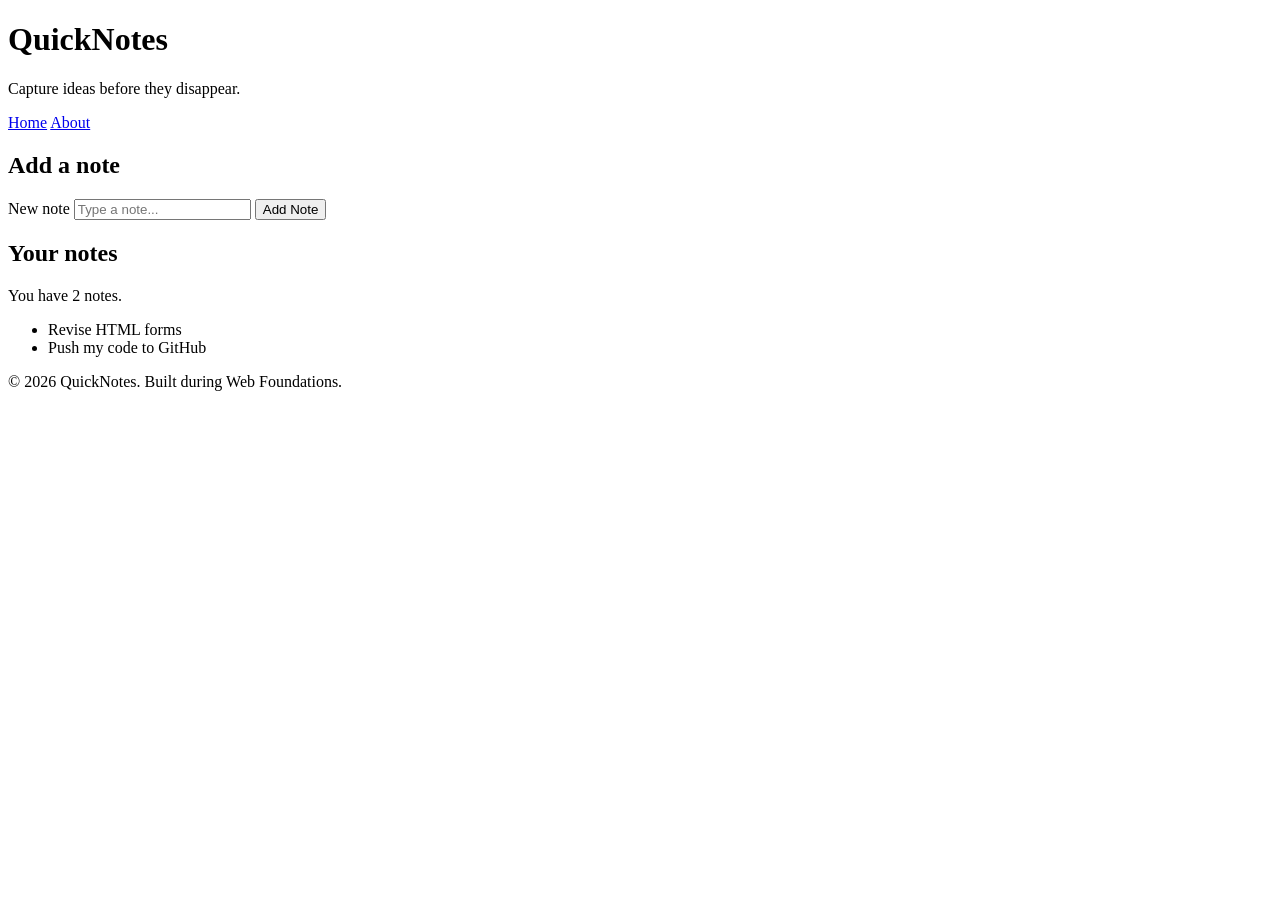
<file: index.html>
<!DOCTYPE html>
<html lang="en">
  <head>
    <meta charset="UTF-8">
    <meta name="viewport" content="width=device-width, initial-scale=1.0">
    <title>QuickNotes - Home</title>
  </head>
  <body>
    <header>
      <h1>QuickNotes</h1>
      <p>Capture ideas before they disappear.</p>
      <nav>
        <a href="index.html">Home</a>
        <a href="about.html">About</a>
      </nav>
    </header>

    <main>
      <section>
        <h2>Add a note</h2>
        <form id="note-form">
          <label for="note-input">New note</label>
          <input
            type="text"
            id="note-input"
            name="note"
            placeholder="Type a note..."
            required
          >
          <button type="submit">Add Note</button>
        </form>
      </section>

      <section>
        <h2>Your notes</h2>
        <p id="note-count">You have 2 notes.</p>
        <ul id="notes-list">
          <li>Revise HTML forms</li>
          <li>Push my code to GitHub</li>
        </ul>
      </section>
    </main>

    <footer>
      <p>&copy; 2026 QuickNotes. Built during Web Foundations.</p>
    </footer>
  </body>
</html>
</file>
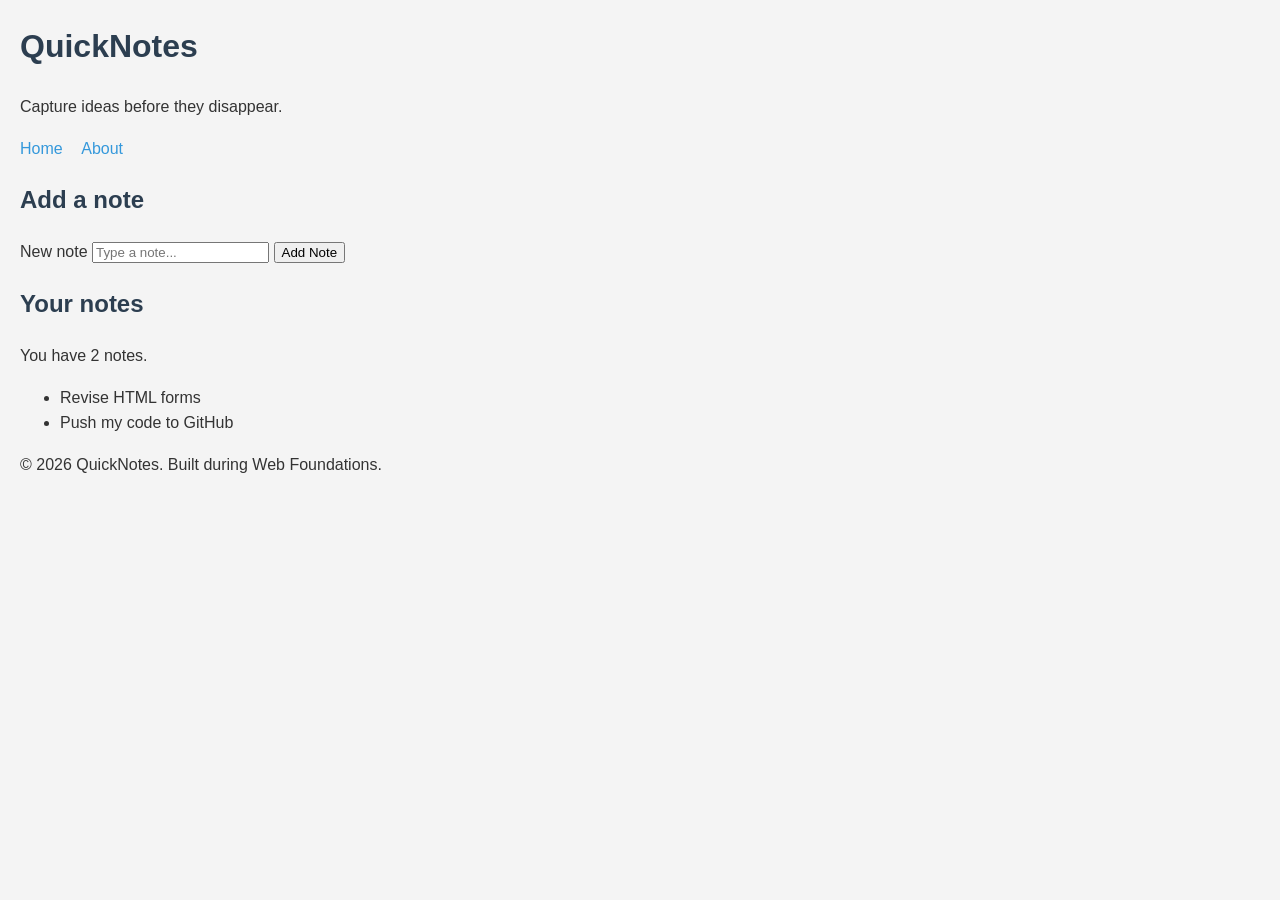
<file: day2/index.html>
<!DOCTYPE html>
<html lang="en">
  <head>
    <meta charset="UTF-8">
    <meta name="viewport" content="width=device-width, initial-scale=1.0">
    <title>QuickNotes - Home</title>
    <link rel="stylesheet" href="style.css">
  </head>
  <body>
    <header>
      <h1>QuickNotes</h1>
      <p>Capture ideas before they disappear.</p>
      <nav>
        <a href="index.html">Home</a>
        <a href="about.html">About</a>
      </nav>
    </header>

    <main>
      <section>
        <h2>Add a note</h2>
        <form id="note-form">
          <label for="note-input">New note</label>
          <input
            type="text"
            id="note-input"
            name="note"
            placeholder="Type a note..."
            required
          >
          <button type="submit">Add Note</button>
        </form>
      </section>

      <section>
        <h2>Your notes</h2>
        <p id="note-count">You have 2 notes.</p>
        <ul id="notes-list">
          <li>Revise HTML forms</li>
          <li>Push my code to GitHub</li>
        </ul>
      </section>
    </main>

    <footer>
      <p>&copy; 2026 QuickNotes. Built during Web Foundations.</p>
    </footer>
  </body>
</html>
</file>
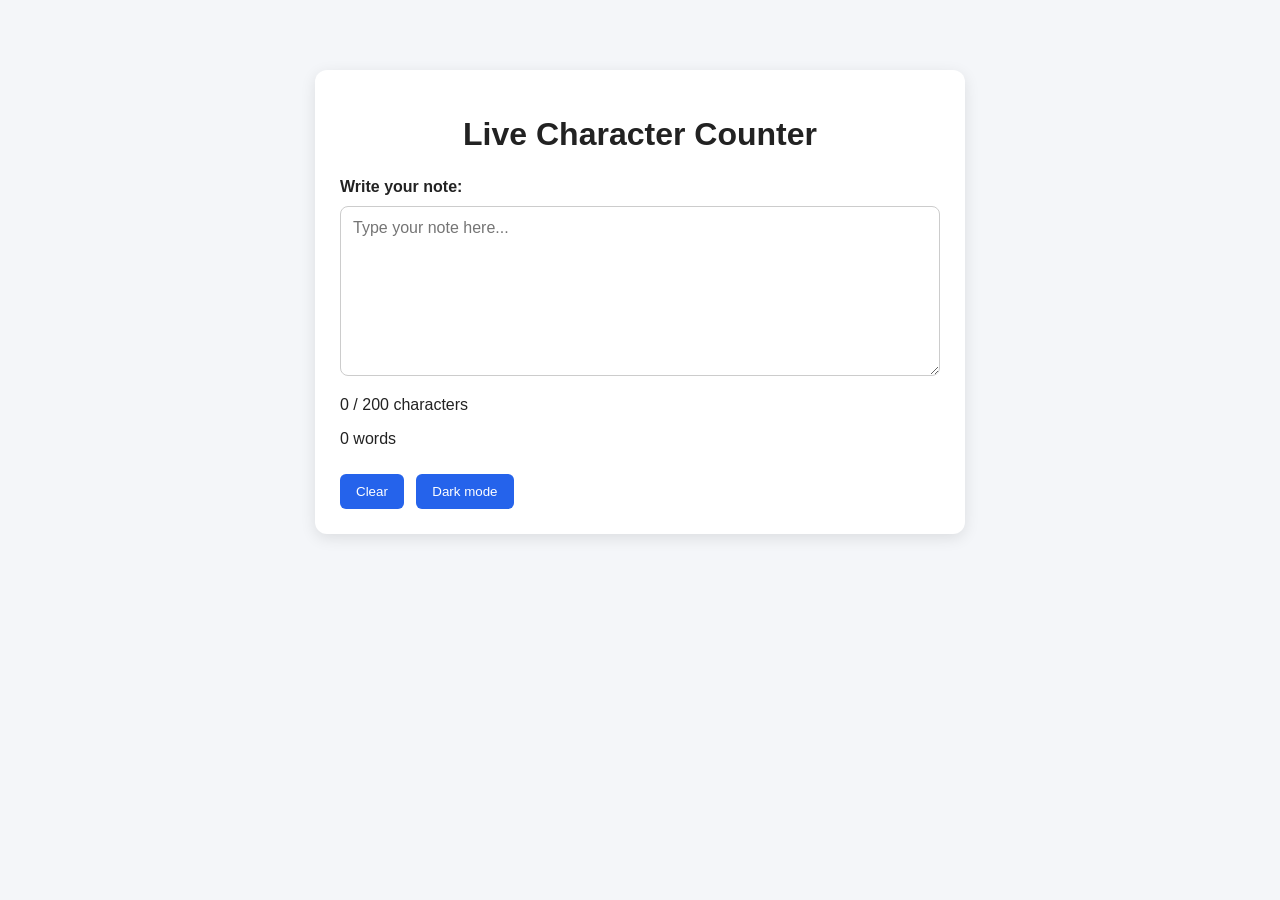
<file: day4/index.html>
<!DOCTYPE html>
<html lang="en">
<head>
    <meta charset="UTF-8">
    <meta name="viewport" content="width=device-width, initial-scale=1.0">
    <title>Live Character Counter</title>
    <link rel="stylesheet" href="style.css">
    <script src="script.js" defer></script>
</head>
<body>
    <main class="container">
        <h1>Live Character Counter</h1>

        <label for="note-text">Write your note:</label>
        <textarea id="note-text" rows="8"
            placeholder="Type your note here..."></textarea>

        <p id="char-count">0 / 200 characters</p>
        <p id="word-count">0 words</p>

        <button id="clear-btn" type="button">Clear</button>
        <button id="theme-toggle" type="button">Dark mode</button>
    </main>
</body>
</html>
</file>
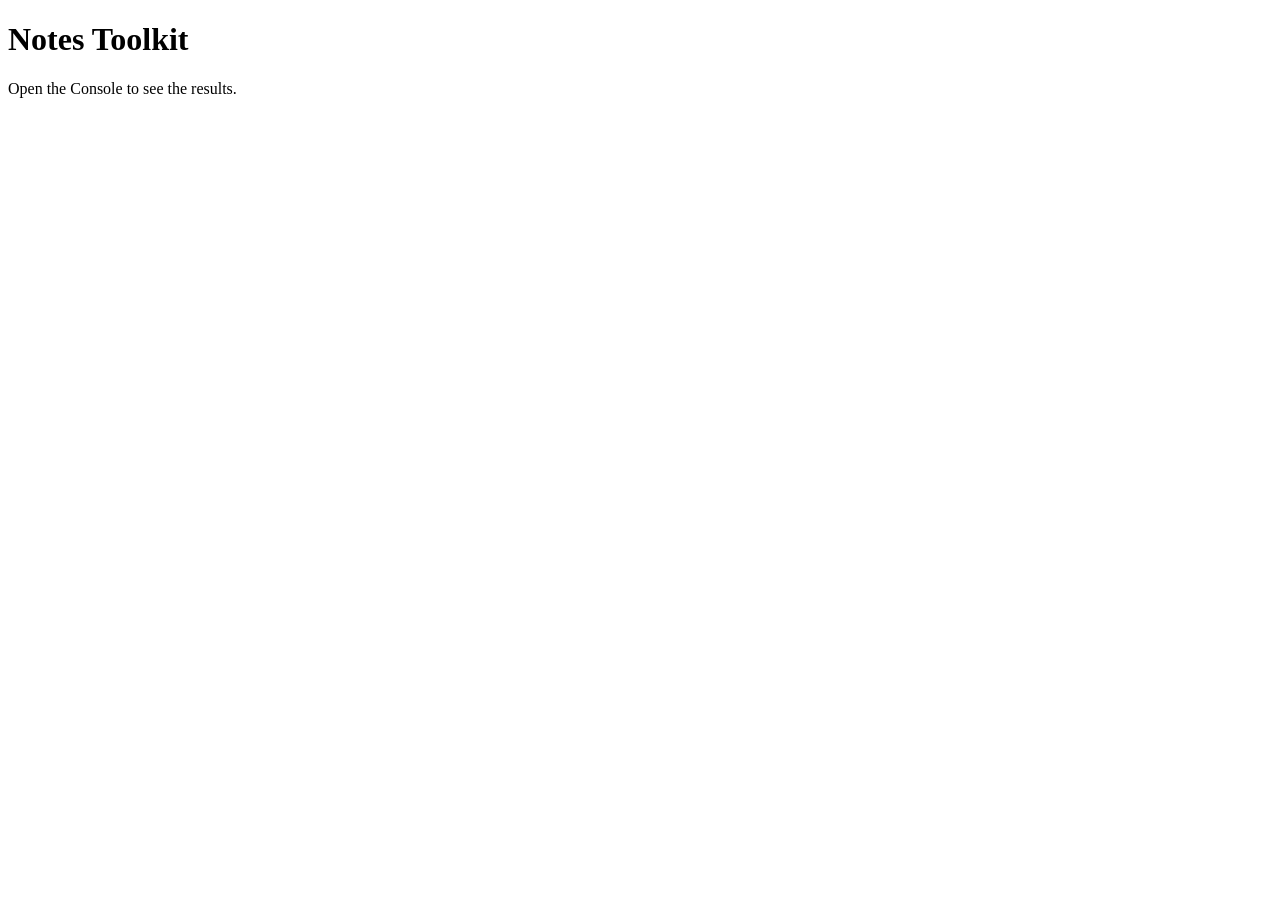
<file: day2/day 3/index.html>
<!DOCTYPE html>
<html lang="en">
<head>
    <meta charset="UTF-8">
    <meta name="viewport" content="width=device-width, initial-scale=1.0">
    <title>Notes Toolkit</title>
    <script src="script.js" defer></script>
</head>
<body>
    <h1>Notes Toolkit</h1>
    <p>Open the Console to see the results.</p>
</body>
</html>
</file>
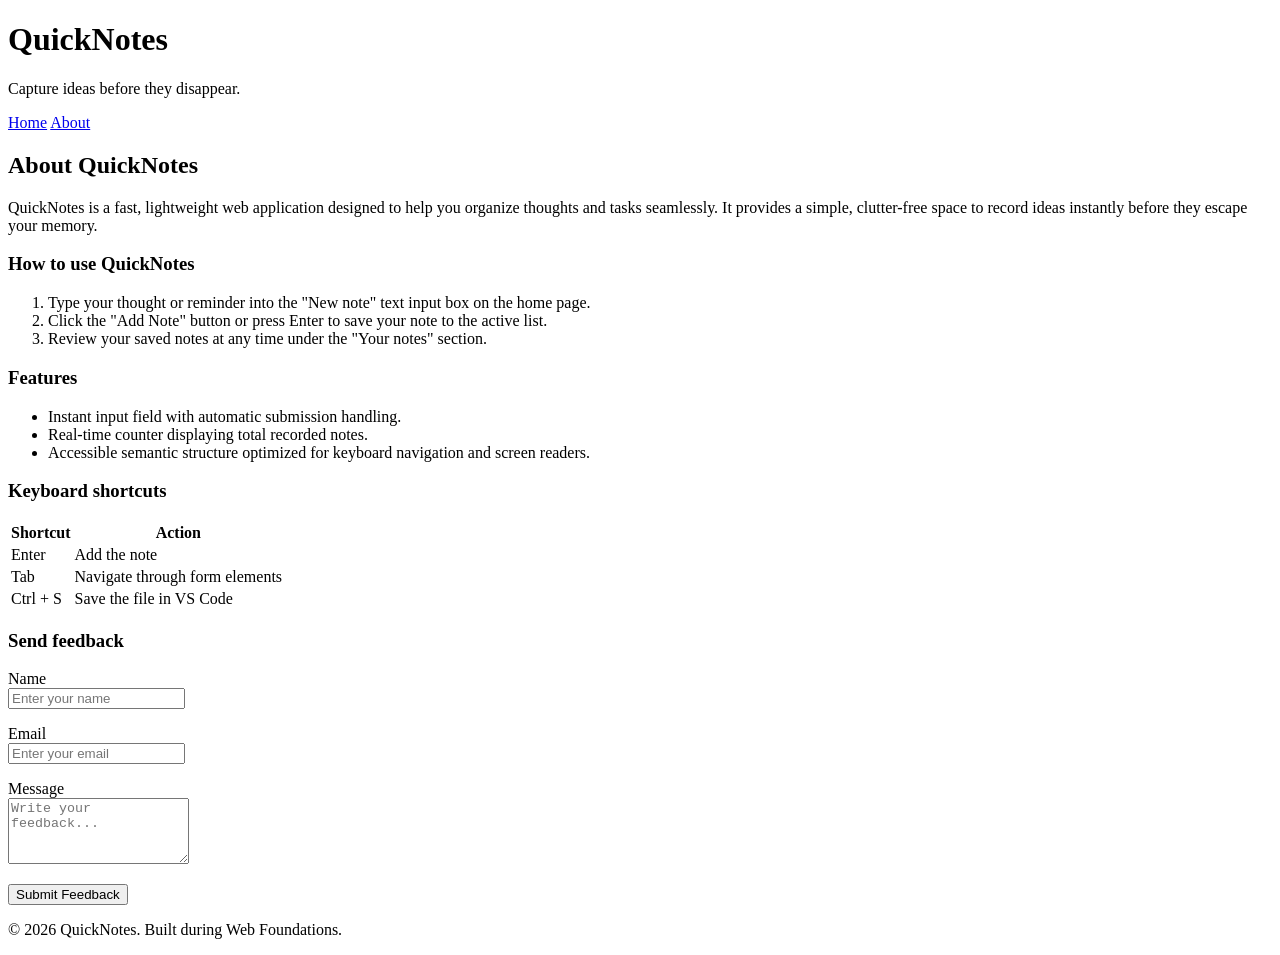
<file: about.html>
<!DOCTYPE html>
<html lang="en">
  <head>
    <meta charset="UTF-8">
    <meta name="viewport" content="width=device-width, initial-scale=1.0">
    <title>About QuickNotes</title>
  </head>
  <body>
    <header>
      <h1>QuickNotes</h1>
      <p>Capture ideas before they disappear.</p>
      <nav>
        <a href="index.html">Home</a>
        <a href="about.html">About</a>
      </nav>
    </header>

    <main>
      <h2>About QuickNotes</h2>
      <p>
        QuickNotes is a fast, lightweight web application designed to help you organize thoughts and tasks seamlessly. It provides a simple, clutter-free space to record ideas instantly before they escape your memory.
      </p>

      <section>
        <h3>How to use QuickNotes</h3>
        <ol>
          <li>Type your thought or reminder into the "New note" text input box on the home page.</li>
          <li>Click the "Add Note" button or press Enter to save your note to the active list.</li>
          <li>Review your saved notes at any time under the "Your notes" section.</li>
        </ol>
      </section>

      <section>
        <h3>Features</h3>
        <ul>
          <li>Instant input field with automatic submission handling.</li>
          <li>Real-time counter displaying total recorded notes.</li>
          <li>Accessible semantic structure optimized for keyboard navigation and screen readers.</li>
        </ul>
      </section>

      <section>
        <h3>Keyboard shortcuts</h3>
        <table>
          <thead>
            <tr>
              <th>Shortcut</th>
              <th>Action</th>
            </tr>
          </thead>
          <tbody>
            <tr>
              <td>Enter</td>
              <td>Add the note</td>
            </tr>
            <tr>
              <td>Tab</td>
              <td>Navigate through form elements</td>
            </tr>
            <tr>
              <td>Ctrl + S</td>
              <td>Save the file in VS Code</td>
            </tr>
          </tbody>
        </table>
      </section>

      <section>
        <h3>Send feedback</h3>
        <form id="feedback-form">
          <p>
            <label for="user-name">Name</label><br>
            <input
              type="text"
              id="user-name"
              name="name"
              placeholder="Enter your name"
              required
            >
          </p>

          <p>
            <label for="user-email">Email</label><br>
            <input
              type="email"
              id="user-email"
              name="email"
              placeholder="Enter your email"
              required
            >
          </p>

          <p>
            <label for="user-message">Message</label><br>
            <textarea
              id="user-message"
              name="message"
              rows="4"
              placeholder="Write your feedback..."
              required
            ></textarea>
          </p>

          <button type="submit">Submit Feedback</button>
        </form>
      </section>
    </main>

    <footer>
      <p>&copy; 2026 QuickNotes. Built during Web Foundations.</p>
    </footer>
  </body>
</html>
</file>
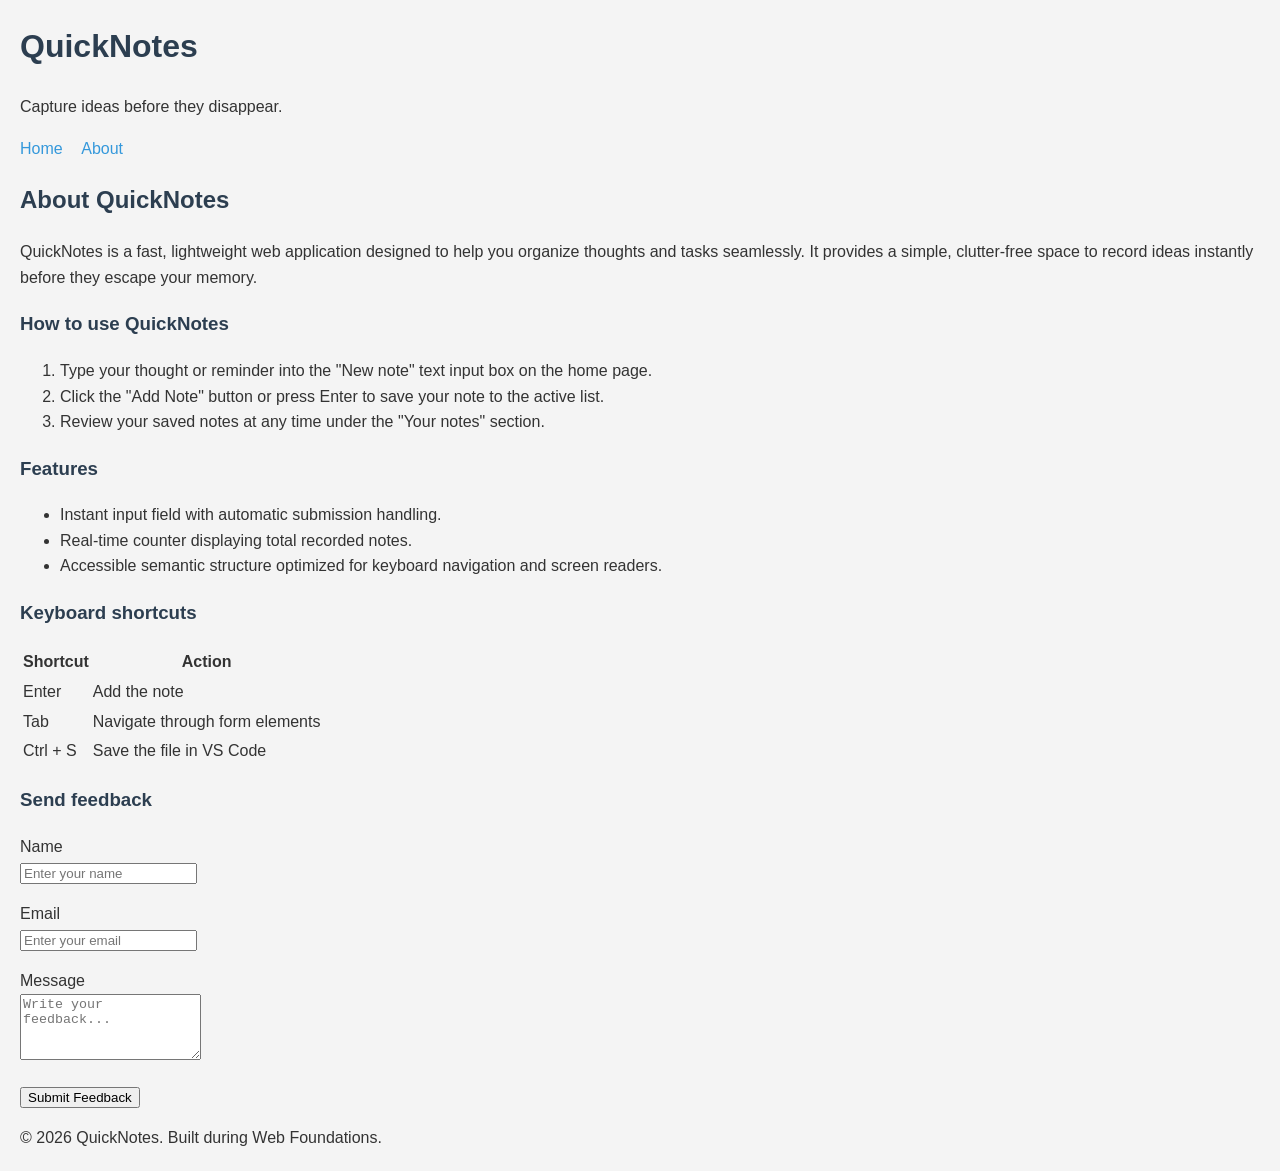
<file: day2/about.html>
<!DOCTYPE html>
<html lang="en">
  <head>
    <meta charset="UTF-8">
    <meta name="viewport" content="width=device-width, initial-scale=1.0">
    <title>About QuickNotes</title>
    <link rel="stylesheet" href="style.css">
  </head>
  <body>
    <header>
      <h1>QuickNotes</h1>
      <p>Capture ideas before they disappear.</p>
      <nav>
        <a href="index.html">Home</a>
        <a href="about.html">About</a>
      </nav>
    </header>

    <main>
      <h2>About QuickNotes</h2>
      <p>
        QuickNotes is a fast, lightweight web application designed to help you organize thoughts and tasks seamlessly. It provides a simple, clutter-free space to record ideas instantly before they escape your memory.
      </p>

      <section>
        <h3>How to use QuickNotes</h3>
        <ol>
          <li>Type your thought or reminder into the "New note" text input box on the home page.</li>
          <li>Click the "Add Note" button or press Enter to save your note to the active list.</li>
          <li>Review your saved notes at any time under the "Your notes" section.</li>
        </ol>
      </section>

      <section>
        <h3>Features</h3>
        <ul class="features">
          <li>Instant input field with automatic submission handling.</li>
          <li>Real-time counter displaying total recorded notes.</li>
          <li>Accessible semantic structure optimized for keyboard navigation and screen readers.</li>
        </ul>
      </section>

      <section>
        <h3>Keyboard shortcuts</h3>
        <table>
          <thead>
            <tr>
              <th>Shortcut</th>
              <th>Action</th>
            </tr>
          </thead>
          <tbody>
            <tr>
              <td>Enter</td>
              <td>Add the note</td>
            </tr>
            <tr>
              <td>Tab</td>
              <td>Navigate through form elements</td>
            </tr>
            <tr>
              <td>Ctrl + S</td>
              <td>Save the file in VS Code</td>
            </tr>
          </tbody>
        </table>
      </section>

      <section>
        <h3>Send feedback</h3>
        <form id="feedback-form">
          <p>
            <label for="user-name">Name</label><br>
            <input
              type="text"
              id="user-name"
              name="name"
              placeholder="Enter your name"
              required
            >
          </p>

          <p>
            <label for="user-email">Email</label><br>
            <input
              type="email"
              id="user-email"
              name="email"
              placeholder="Enter your email"
              required
            >
          </p>

          <p>
            <label for="user-message">Message</label><br>
            <textarea
              id="user-message"
              name="message"
              rows="4"
              placeholder="Write your feedback..."
              required
            ></textarea>
          </p>

          <button type="submit">Submit Feedback</button>
        </form>
      </section>
    </main>

    <footer>
      <p>&copy; 2026 QuickNotes. Built during Web Foundations.</p>
    </footer>
  </body>
</html>
</file>
<file: day2/style.css>
body {
    font-family: Arial, sans-serif;
    line-height: 1.6;
    margin: 20px;
    background-color: #f4f4f4;
    color: #333;
}
h1, h2, h3 {
    color: #2c3e50;
}

nav a {
    margin-right: 15px;
    text-decoration: none;
    color: #3498db;
}

nav a:hover {
    text-decoration: underline;
.features {
    display: grid;
    grid-template-columns: repeat(auto-fit, minmax(180px, 1fr));
    gap: 15px;
    list-style-type: none;
    padding: 0;
}

.features li {
    background-color: #f9f9f9;
    padding: 15px;
    border-radius: 6px;
    border: 1px solid #eee;
}
header {
    text-align: center;
    padding: 20px 0;
}

nav {
    display: flex;
    justify-content: center;
    gap: 20px;
    margin-top: 10px;
}

nav a {
    text-decoration: none;
    color: #3498db;
    font-weight: bold;
    transition: color 0.3s ease;
}

nav a:hover {
    color: #2980b9;
    text-decoration: underline;
}
main {
    max-width: 800px;
    margin: 0 auto;
    padding: 0 20px;
}

section {
    background-color: #ffffff;
    padding: 20px;
    margin-bottom: 20px;
    border-radius: 8px;
    box-shadow: 0 2px 4px rgba(0, 0, 0, 0.1);
}
/* Table Styles */
table {
    width: 100%;
    border-collapse: collapse;
    margin-top: 15px;
}

th, td {
    padding: 10px;
    text-align: left;
    border-bottom: 1px solid #ddd;
}

th {
    background-color: #f2f2f2;
}

/* Form & Input Styles */
form {
    display: flex;
    flex-direction: column;
    gap: 12px;
}

input, textarea, button {
    padding: 10px;
    font-size: 1rem;
    border: 1px solid #ccc;
    border-radius: 4px;
}

button {
    background-color: #3498db;
    color: white;
    border: none;
    cursor: pointer;
    transition: background-color 0.3s ease, transform 0.2s ease;
}

button:hover {
    background-color: #2980b9;
    transform: translateY(-2px);
}

/* Media Query for Small Screens */
@media (max-width: 600px) {
    header h1 {
        font-size: 1.5rem;
    }

    header {
        padding: 10px 0;
    }

    nav {
        flex-direction: column;
        align-items: center;
        gap: 10px;
    }
}
/* Form & Input Styles */
form {
    display: flex;
    flex-direction: column;
    gap: 12px;
}

input, textarea, button {
    padding: 10px;
    font-size: 1rem;
    border: 1px solid #ccc;
    border-radius: 4px;
}

button {
    background-color: #3498db;
    color: white;
    border: none;
    cursor: pointer;
    transition: background-color 0.3s ease, transform 0.2s ease;
}

button:hover {
    background-color: #2980b9;
    transform: translateY(-2px);
}
/* Media Query for Small Screens */
@media (max-width: 600px) {
    header h1 {
        font-size: 1.5rem;
    }

    header {
        padding: 10px 0;
    }

    nav {
        flex-direction: column;
        align-items: center;
        gap: 10px;
    }
}
</file>
<file: day4/style.css>
:root {
    --bg-color: #f4f6f9;
    --text-color: #222222;
    --card-color: #ffffff;
    --border-color: #cccccc;
    --button-color: #2563eb;
    --button-text: #ffffff;
    --warning-color: #f59e0b;
    --over-color: #dc2626;
}

body.dark {
    --bg-color: #121212;
    --text-color: #f5f5f5;
    --card-color: #242424;
    --border-color: #555555;
    --button-color: #3b82f6;
    --button-text: #ffffff;
    --warning-color: #fb923c;
    --over-color: #f87171;
}

* {
    box-sizing: border-box;
}

body {
    margin: 0;
    min-height: 100vh;
    padding: 30px 15px;
    font-family: Arial, sans-serif;
    background-color: var(--bg-color);
    color: var(--text-color);
}

.container {
    max-width: 650px;
    margin: 40px auto;
    padding: 25px;
    border-radius: 12px;
    background-color: var(--card-color);
    box-shadow: 0 4px 15px rgba(0, 0, 0, 0.1);
}

h1 {
    text-align: center;
    margin-bottom: 25px;
}

label {
    display: block;
    margin-bottom: 10px;
    font-weight: bold;
}

textarea {
    width: 100%;
    padding: 12px;
    border: 1px solid var(--border-color);
    border-radius: 8px;
    background-color: var(--card-color);
    color: var(--text-color);
    font: inherit;
    resize: vertical;
}

button {
    padding: 10px 16px;
    margin: 10px 8px 0 0;
    border: none;
    border-radius: 6px;
    background-color: var(--button-color);
    color: var(--button-text);
    cursor: pointer;
}

button:hover {
    opacity: 0.85;
}

.warning {
    color: var(--warning-color);
}

.over {
    color: var(--over-color);
    font-weight: bold;
}
</file>
